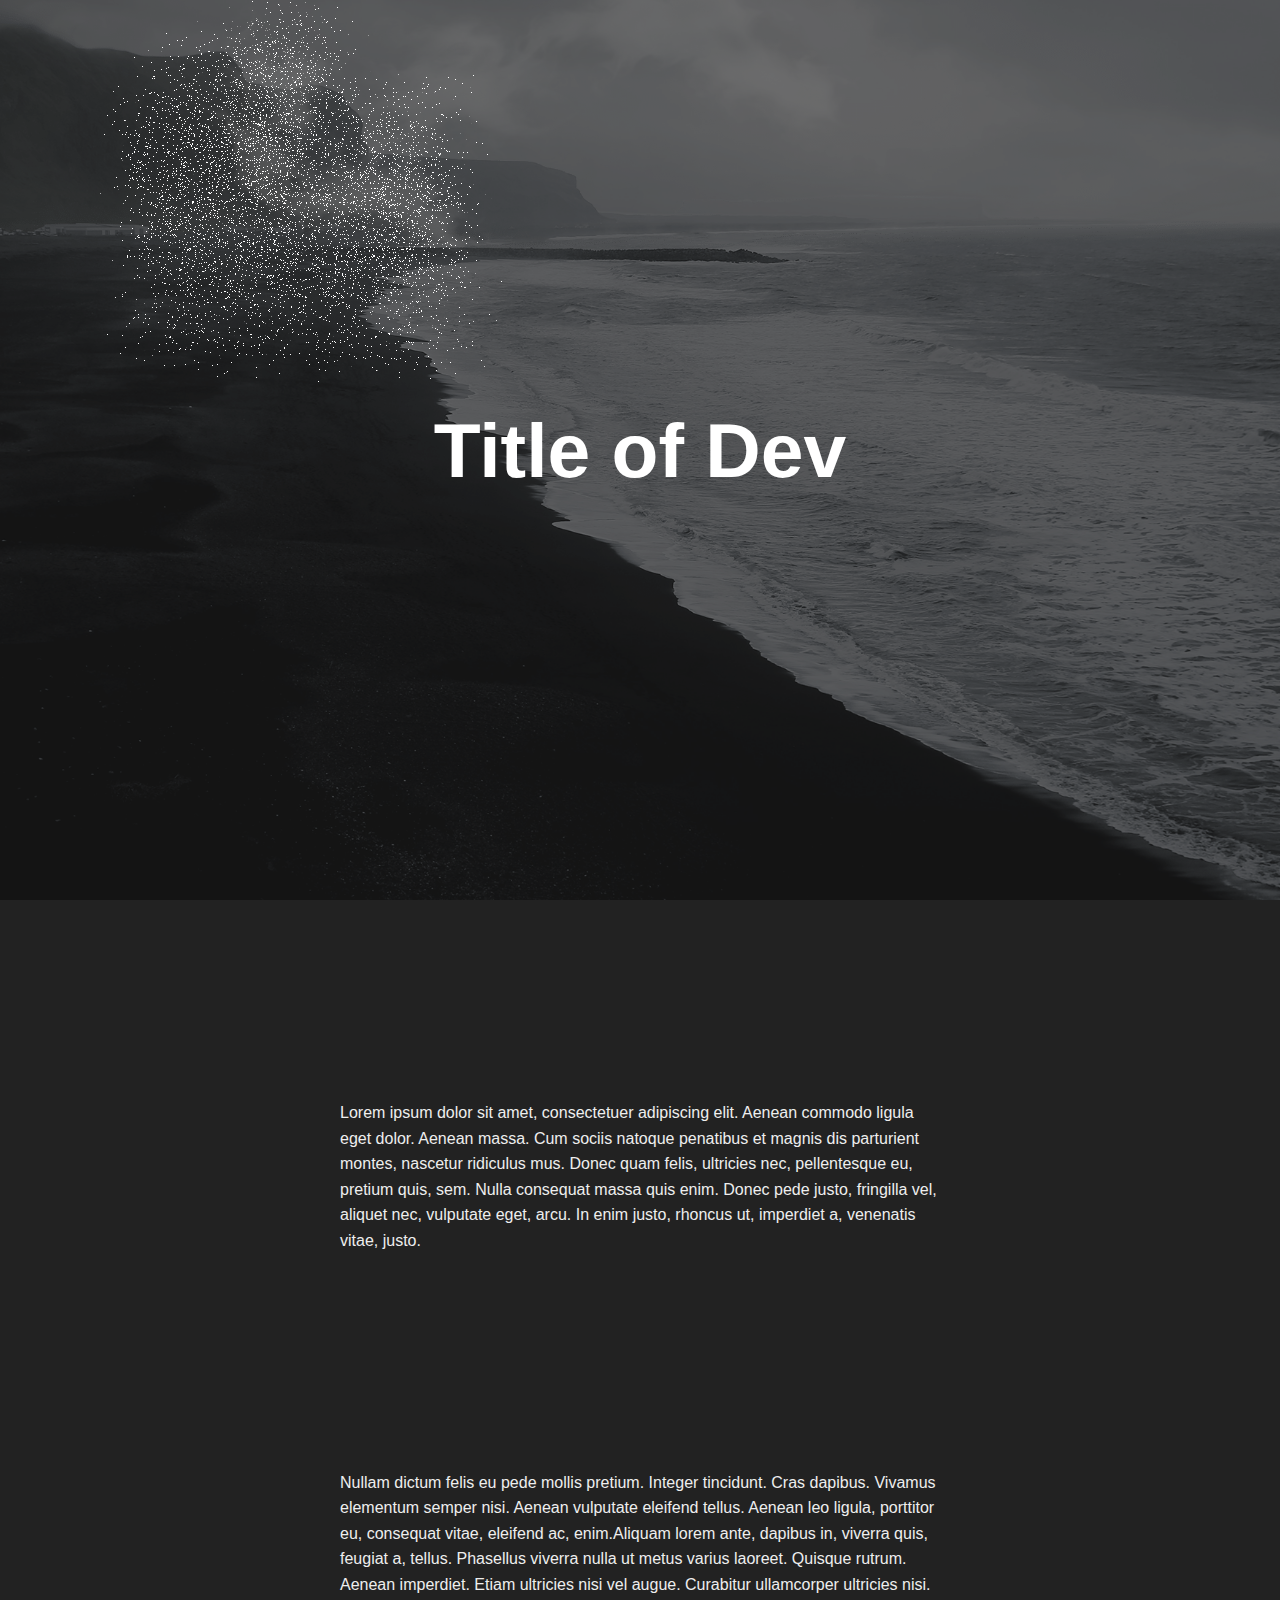
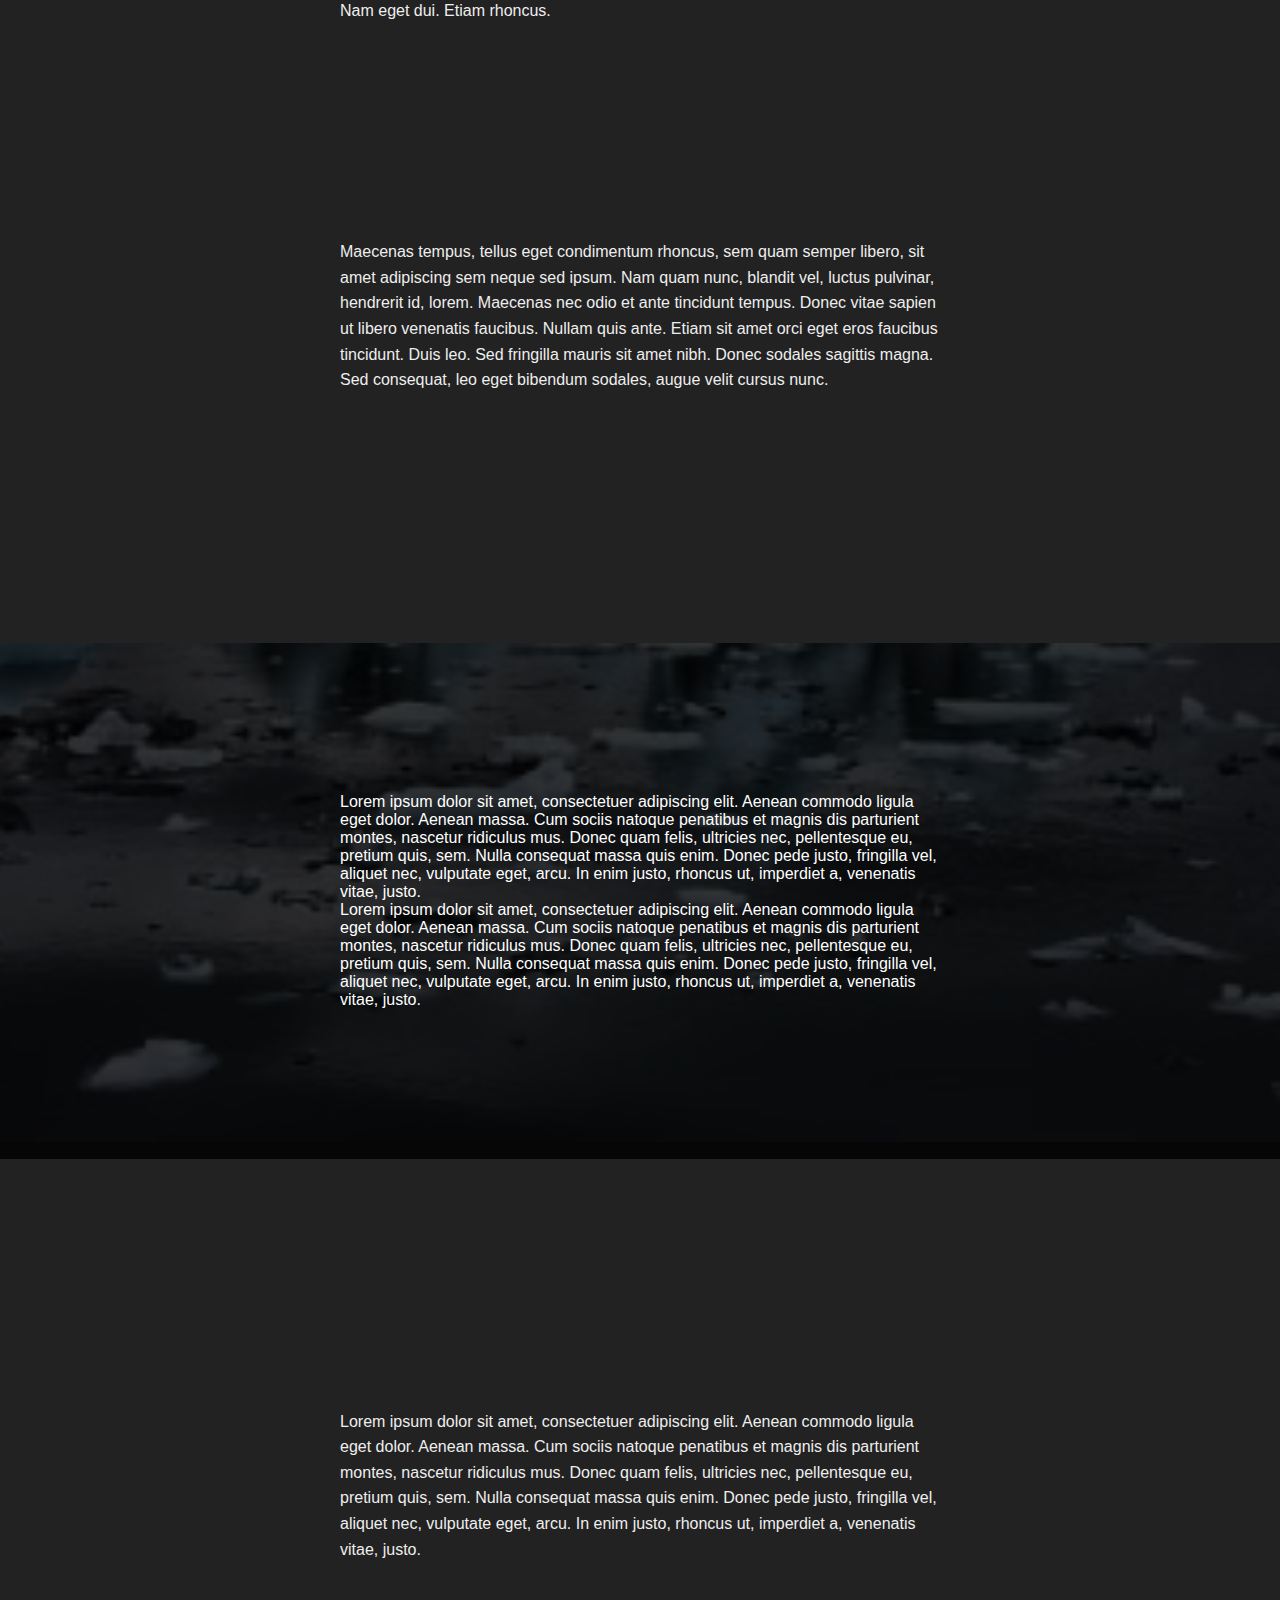
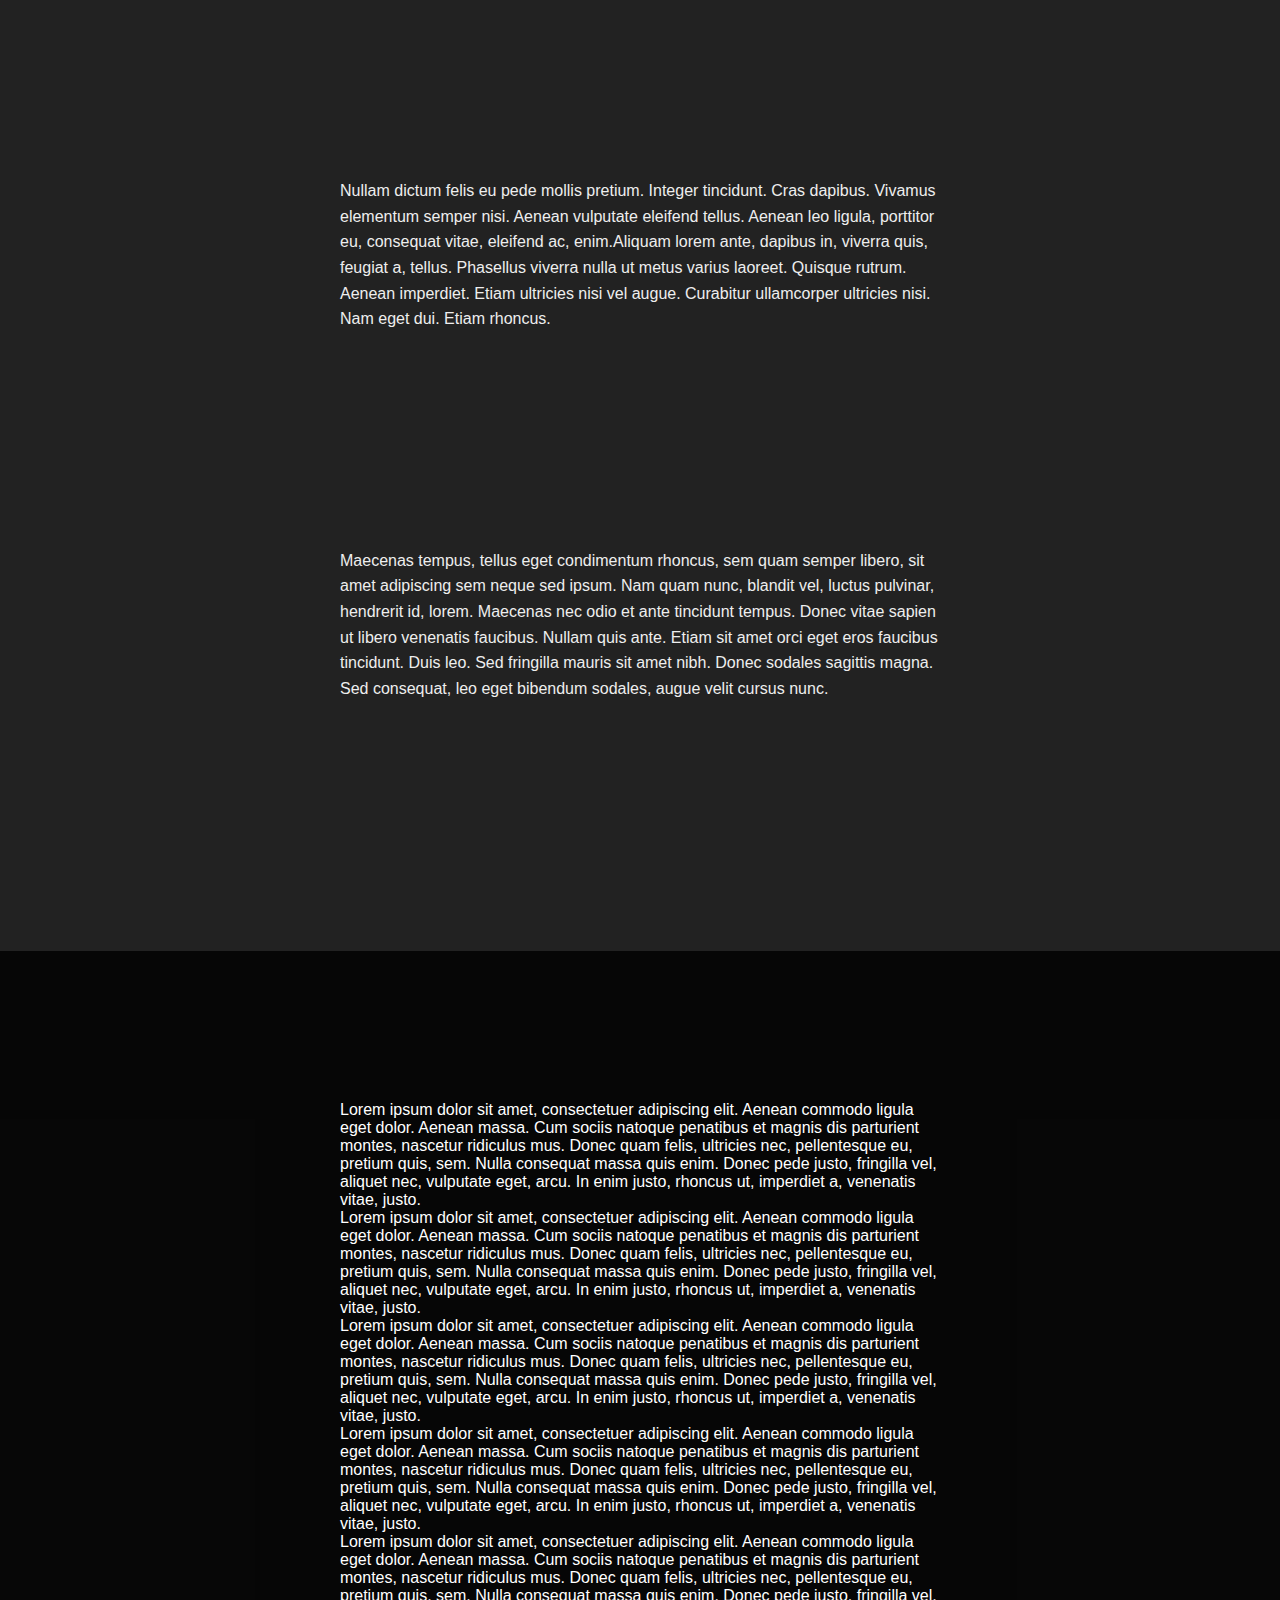
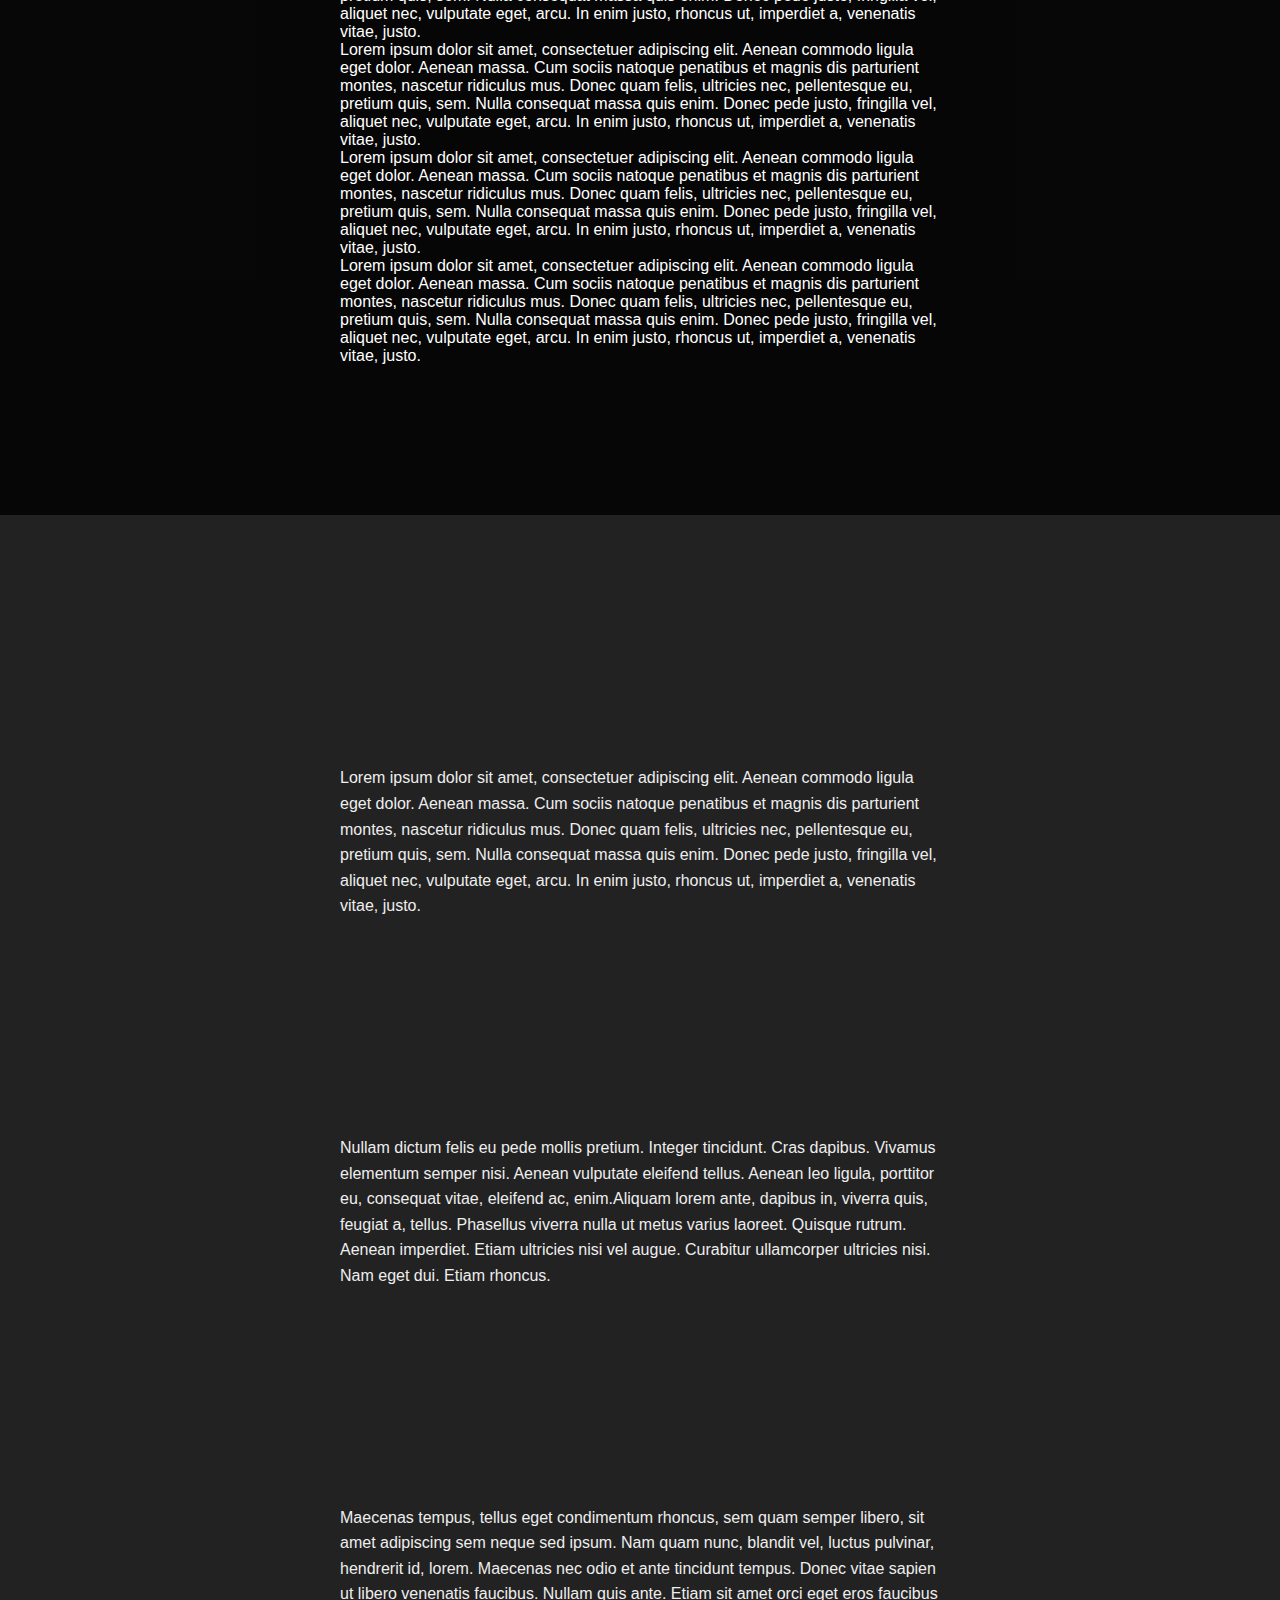
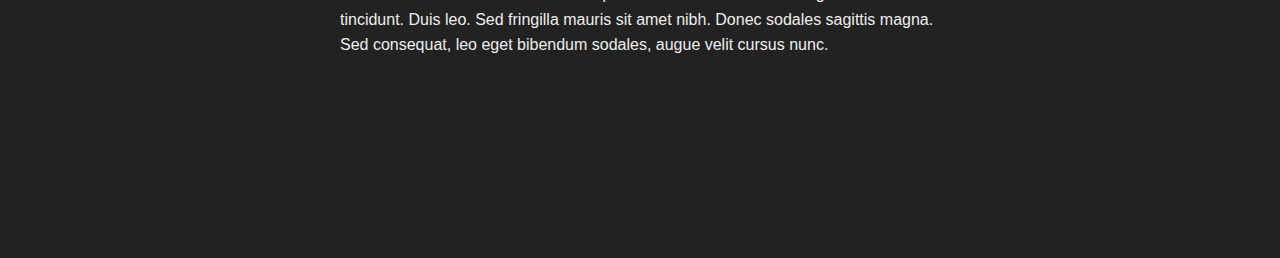
<file: index.html>
<!DOCTYPE html>
<html lang="en">
<head>
    <meta charset="UTF-8">
    <title>CodePen - Layer animation </title>
    <link rel="stylesheet" href="./style.css">
    <style>
        #test {
            position: absolute;
            top: 0;
            left: 0;

            overflow: hidden;
            width: 100%;
            height: 100vh;
        }
        #p {
            position: absolute;

            z-index: 100;

            width: 200%;
            height: 200vh;
            margin: 0;
            padding: 0;
            overflow: hidden;

            top: calc(-100% + 40px + 133px) ;
            left: calc(-50% + 160px + 140px);
        }
        .dg, .slides {
            display: none;

        }

        @media (min-width: 1000px) {
            .dg {
                display: block;
            }
        }
    </style>

</head>
<body>
<!-- partial:index.partial.html -->
<div id="test">
    <div id="p">
        <div class="slides">
            <div id="first-slide" class="slide" data-src="./next.loc/img/logo.svg"></div>
        </div>
        <canvas class="draw"></canvas>

        <script src="./next.loc/js/script.js"></script>
    </div>

</div>


<div class="background">
    <div class="title-box">
        <h1>Title of Dev</h1>
    </div>
    <div class="clouds">
        <img class="cloud js_cloud--1">
        <img class="cloud js_cloud--2">
        <img class="cloud js_cloud--3">
        <img class="cloud js_cloud--4">
        <img class="cloud js_cloud--5">
        <img class="cloud js_cloud--6">
        <img class="cloud js_cloud--7">
        <img class="cloud js_cloud--8">
        <img class="cloud js_cloud--9">
    </div>
    <div class="img-wrap">
        <div class="img js_img"></div>
    </div>

</div>

<div class="test-content">
    <p>Lorem ipsum dolor sit amet, consectetuer adipiscing elit. Aenean commodo ligula eget dolor. Aenean massa. Cum sociis natoque penatibus et magnis dis parturient montes, nascetur ridiculus mus. Donec quam felis, ultricies nec, pellentesque eu, pretium quis, sem. Nulla consequat massa quis enim. Donec pede justo, fringilla vel, aliquet nec, vulputate eget, arcu. In enim justo, rhoncus ut, imperdiet a, venenatis vitae, justo.</p>

    <p>Nullam dictum felis eu pede mollis pretium. Integer tincidunt. Cras dapibus. Vivamus elementum semper nisi. Aenean vulputate eleifend tellus. Aenean leo ligula, porttitor eu, consequat vitae, eleifend ac, enim.Aliquam lorem ante, dapibus in, viverra quis, feugiat a, tellus. Phasellus viverra nulla ut metus varius laoreet. Quisque rutrum. Aenean imperdiet. Etiam ultricies nisi vel augue. Curabitur ullamcorper ultricies nisi. Nam eget dui. Etiam rhoncus.</p>

    <p>Maecenas tempus, tellus eget condimentum rhoncus, sem quam semper libero, sit amet adipiscing sem neque sed ipsum. Nam quam nunc, blandit vel, luctus pulvinar, hendrerit id, lorem. Maecenas nec odio et ante tincidunt tempus. Donec vitae sapien ut libero venenatis faucibus. Nullam quis ante. Etiam sit amet orci eget eros faucibus tincidunt. Duis leo. Sed fringilla mauris sit amet nibh. Donec sodales sagittis magna. Sed consequat, leo eget bibendum sodales, augue velit cursus nunc.</p>
</div>
<div class="par-block">
    <p>Lorem ipsum dolor sit amet, consectetuer adipiscing elit. Aenean commodo ligula eget dolor. Aenean massa. Cum sociis natoque penatibus et magnis dis parturient montes, nascetur ridiculus mus. Donec quam felis, ultricies nec, pellentesque eu, pretium quis, sem. Nulla consequat massa quis enim. Donec pede justo, fringilla vel, aliquet nec, vulputate eget, arcu. In enim justo, rhoncus ut, imperdiet a, venenatis vitae, justo.</p>
    <p>Lorem ipsum dolor sit amet, consectetuer adipiscing elit. Aenean commodo ligula eget dolor. Aenean massa. Cum sociis natoque penatibus et magnis dis parturient montes, nascetur ridiculus mus. Donec quam felis, ultricies nec, pellentesque eu, pretium quis, sem. Nulla consequat massa quis enim. Donec pede justo, fringilla vel, aliquet nec, vulputate eget, arcu. In enim justo, rhoncus ut, imperdiet a, venenatis vitae, justo.</p>
</div>
<div class="test-content">
    <p>Lorem ipsum dolor sit amet, consectetuer adipiscing elit. Aenean commodo ligula eget dolor. Aenean massa. Cum sociis natoque penatibus et magnis dis parturient montes, nascetur ridiculus mus. Donec quam felis, ultricies nec, pellentesque eu, pretium quis, sem. Nulla consequat massa quis enim. Donec pede justo, fringilla vel, aliquet nec, vulputate eget, arcu. In enim justo, rhoncus ut, imperdiet a, venenatis vitae, justo.</p>

    <p>Nullam dictum felis eu pede mollis pretium. Integer tincidunt. Cras dapibus. Vivamus elementum semper nisi. Aenean vulputate eleifend tellus. Aenean leo ligula, porttitor eu, consequat vitae, eleifend ac, enim.Aliquam lorem ante, dapibus in, viverra quis, feugiat a, tellus. Phasellus viverra nulla ut metus varius laoreet. Quisque rutrum. Aenean imperdiet. Etiam ultricies nisi vel augue. Curabitur ullamcorper ultricies nisi. Nam eget dui. Etiam rhoncus.</p>

    <p>Maecenas tempus, tellus eget condimentum rhoncus, sem quam semper libero, sit amet adipiscing sem neque sed ipsum. Nam quam nunc, blandit vel, luctus pulvinar, hendrerit id, lorem. Maecenas nec odio et ante tincidunt tempus. Donec vitae sapien ut libero venenatis faucibus. Nullam quis ante. Etiam sit amet orci eget eros faucibus tincidunt. Duis leo. Sed fringilla mauris sit amet nibh. Donec sodales sagittis magna. Sed consequat, leo eget bibendum sodales, augue velit cursus nunc.</p>
</div>
<div class="par-block">
    <p>Lorem ipsum dolor sit amet, consectetuer adipiscing elit. Aenean commodo ligula eget dolor. Aenean massa. Cum sociis natoque penatibus et magnis dis parturient montes, nascetur ridiculus mus. Donec quam felis, ultricies nec, pellentesque eu, pretium quis, sem. Nulla consequat massa quis enim. Donec pede justo, fringilla vel, aliquet nec, vulputate eget, arcu. In enim justo, rhoncus ut, imperdiet a, venenatis vitae, justo.</p>
    <p>Lorem ipsum dolor sit amet, consectetuer adipiscing elit. Aenean commodo ligula eget dolor. Aenean massa. Cum sociis natoque penatibus et magnis dis parturient montes, nascetur ridiculus mus. Donec quam felis, ultricies nec, pellentesque eu, pretium quis, sem. Nulla consequat massa quis enim. Donec pede justo, fringilla vel, aliquet nec, vulputate eget, arcu. In enim justo, rhoncus ut, imperdiet a, venenatis vitae, justo.</p>
    <p>Lorem ipsum dolor sit amet, consectetuer adipiscing elit. Aenean commodo ligula eget dolor. Aenean massa. Cum sociis natoque penatibus et magnis dis parturient montes, nascetur ridiculus mus. Donec quam felis, ultricies nec, pellentesque eu, pretium quis, sem. Nulla consequat massa quis enim. Donec pede justo, fringilla vel, aliquet nec, vulputate eget, arcu. In enim justo, rhoncus ut, imperdiet a, venenatis vitae, justo.</p>
    <p>Lorem ipsum dolor sit amet, consectetuer adipiscing elit. Aenean commodo ligula eget dolor. Aenean massa. Cum sociis natoque penatibus et magnis dis parturient montes, nascetur ridiculus mus. Donec quam felis, ultricies nec, pellentesque eu, pretium quis, sem. Nulla consequat massa quis enim. Donec pede justo, fringilla vel, aliquet nec, vulputate eget, arcu. In enim justo, rhoncus ut, imperdiet a, venenatis vitae, justo.</p>
    <p>Lorem ipsum dolor sit amet, consectetuer adipiscing elit. Aenean commodo ligula eget dolor. Aenean massa. Cum sociis natoque penatibus et magnis dis parturient montes, nascetur ridiculus mus. Donec quam felis, ultricies nec, pellentesque eu, pretium quis, sem. Nulla consequat massa quis enim. Donec pede justo, fringilla vel, aliquet nec, vulputate eget, arcu. In enim justo, rhoncus ut, imperdiet a, venenatis vitae, justo.</p>
    <p>Lorem ipsum dolor sit amet, consectetuer adipiscing elit. Aenean commodo ligula eget dolor. Aenean massa. Cum sociis natoque penatibus et magnis dis parturient montes, nascetur ridiculus mus. Donec quam felis, ultricies nec, pellentesque eu, pretium quis, sem. Nulla consequat massa quis enim. Donec pede justo, fringilla vel, aliquet nec, vulputate eget, arcu. In enim justo, rhoncus ut, imperdiet a, venenatis vitae, justo.</p>
    <p>Lorem ipsum dolor sit amet, consectetuer adipiscing elit. Aenean commodo ligula eget dolor. Aenean massa. Cum sociis natoque penatibus et magnis dis parturient montes, nascetur ridiculus mus. Donec quam felis, ultricies nec, pellentesque eu, pretium quis, sem. Nulla consequat massa quis enim. Donec pede justo, fringilla vel, aliquet nec, vulputate eget, arcu. In enim justo, rhoncus ut, imperdiet a, venenatis vitae, justo.</p>
    <p>Lorem ipsum dolor sit amet, consectetuer adipiscing elit. Aenean commodo ligula eget dolor. Aenean massa. Cum sociis natoque penatibus et magnis dis parturient montes, nascetur ridiculus mus. Donec quam felis, ultricies nec, pellentesque eu, pretium quis, sem. Nulla consequat massa quis enim. Donec pede justo, fringilla vel, aliquet nec, vulputate eget, arcu. In enim justo, rhoncus ut, imperdiet a, venenatis vitae, justo.</p>
</div>
<div class="test-content">
    <p>Lorem ipsum dolor sit amet, consectetuer adipiscing elit. Aenean commodo ligula eget dolor. Aenean massa. Cum sociis natoque penatibus et magnis dis parturient montes, nascetur ridiculus mus. Donec quam felis, ultricies nec, pellentesque eu, pretium quis, sem. Nulla consequat massa quis enim. Donec pede justo, fringilla vel, aliquet nec, vulputate eget, arcu. In enim justo, rhoncus ut, imperdiet a, venenatis vitae, justo.</p>

    <p>Nullam dictum felis eu pede mollis pretium. Integer tincidunt. Cras dapibus. Vivamus elementum semper nisi. Aenean vulputate eleifend tellus. Aenean leo ligula, porttitor eu, consequat vitae, eleifend ac, enim.Aliquam lorem ante, dapibus in, viverra quis, feugiat a, tellus. Phasellus viverra nulla ut metus varius laoreet. Quisque rutrum. Aenean imperdiet. Etiam ultricies nisi vel augue. Curabitur ullamcorper ultricies nisi. Nam eget dui. Etiam rhoncus.</p>

    <p>Maecenas tempus, tellus eget condimentum rhoncus, sem quam semper libero, sit amet adipiscing sem neque sed ipsum. Nam quam nunc, blandit vel, luctus pulvinar, hendrerit id, lorem. Maecenas nec odio et ante tincidunt tempus. Donec vitae sapien ut libero venenatis faucibus. Nullam quis ante. Etiam sit amet orci eget eros faucibus tincidunt. Duis leo. Sed fringilla mauris sit amet nibh. Donec sodales sagittis magna. Sed consequat, leo eget bibendum sodales, augue velit cursus nunc.</p>
</div>
<script src="./scroollAnimation.js"></script>
<script src="./script.js"></script>
<script src="./parallax.js"></script>
</body>
</html>
</file>
<file: style.css>
body {
    margin: 0;
    padding: 0;
    box-sizing: border-box;
    min-height: 100vh;
    width: 100%;

    background-color: #222;
}

.background {
    position: relative;
    width: 100%;
    height: 100vh;
}
.img-wrap {
    position: absolute;
    top: 0;
    z-index: -100;
    left: 0;

    width: 100%;
    height: 100vh;

    overflow: hidden;
}
.img {
  position: absolute;
  top: 0;
  z-index: -100;
  left: 0;

  width: 100%;

  margin: 0;
  background-position: 50% 50%;
  background-repeat: no-repeat;
  will-change: background-position;
  
  background-image: 
    url('./img/plane-1-min.png'),
    url('./img/plane-2-min.png'),
    url('./img/plane-3-min.png'),
    url('./img/plane-4-min.png'),
    url('./img/back-min.png');

}
.clouds {
  position: absolute;
  top: 0;
  z-index: 0;
  left: 0;

  width: 100%;
  height: 100vh;
  margin: 0;

  /*Add clouds contrast*/
  background-color: rgba(0,0,0,.1);

  overflow: hidden;
}

.cloud {
  position: absolute;
  top: 0;
  left: 50%;

  height: auto;
  /*background-color: darkslategray;*/

  /*transition: all 100ms linear;*/
}

.test-content {
    max-width: 600px;
    margin: 100px auto;

    color: #eee;
    font-size: 16px;
    line-height: 1.6;
    font-family: sans-serif;

    position: relative;
}
.test-content p {
    padding: 100px 0;
    /*transform: translateY(20px);*/
}
.title-box {
    position: relative;
    z-index: 1;

    width: 100%;
    height: 100%;
    display: flex;
    justify-content: center;
    align-items: center;

    background-color: rgba(26,26,26,.6);
}
.title-box h1 {
    margin: 0;

    color: #fff;
    font-size: 6vw;
    line-height: 1.6;
    font-family: sans-serif;
}

.background canvas {
    position: absolute;
    top: 74px;
    left: 160px;
    z-index: 100;

    transform: translateX(-33%) translateY(-33%);
}


/*----------------------------------*/

.par-block {
    position: relative;

    padding: 150px 0;
    margin: 150px 0;

    background-image: url("./img/bg_portfolio_mobile.jpg");
    background-repeat: no-repeat;
    background-size: 120% auto;
    background-position: 50% 50%;
    background-color: transparent;
}
.par-block::before {
    content: '';
    position: absolute;
    top: 0;
    left: 0;

    width: 100%;
    height: 100%;

    background-color: rgba(0,0,0, .8);
}
.par-block p {
    position: relative;
    z-index: 10;
    width: 600px;
    margin: auto;

    color: #fff;
    font-family: sans-serif;

}
</file>
